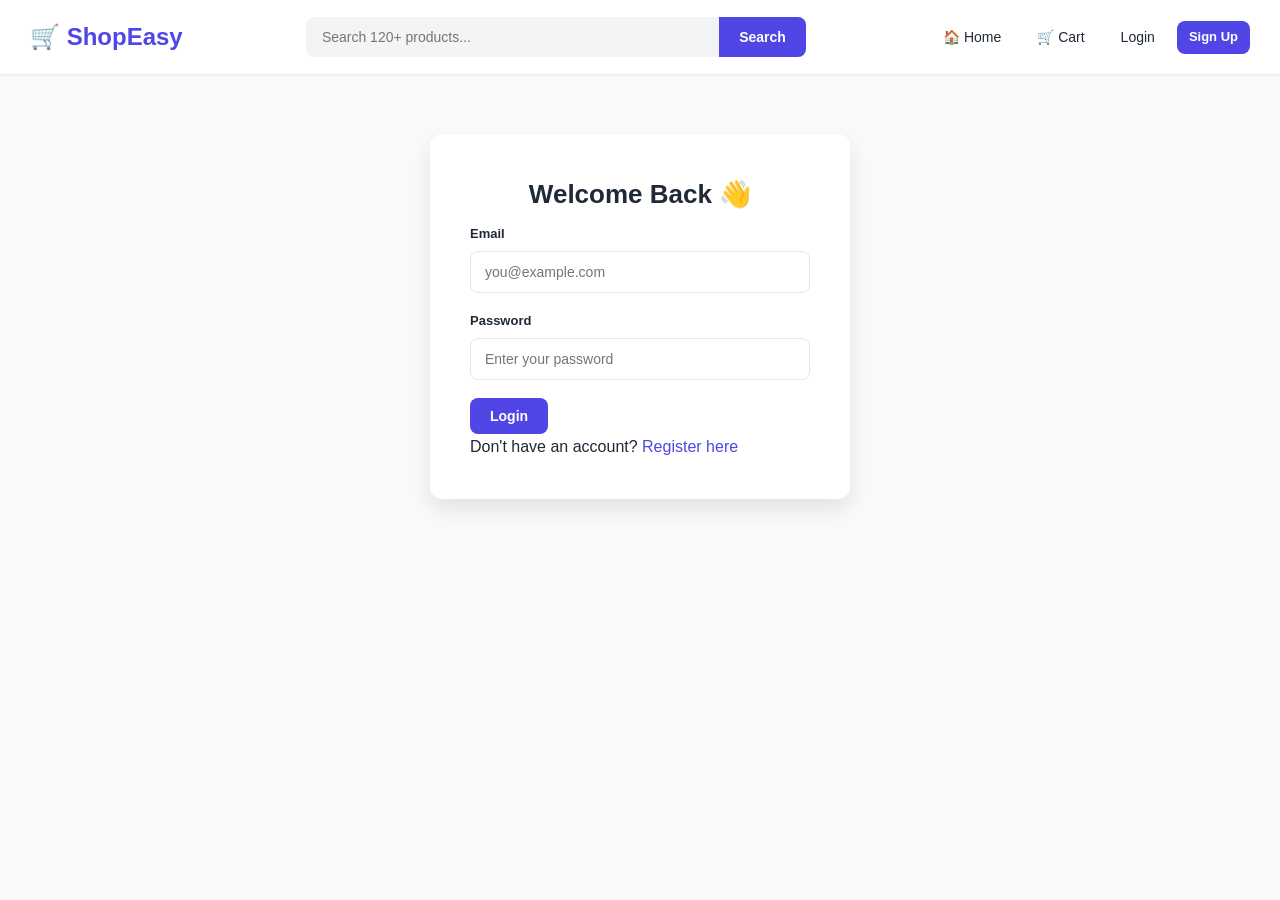
<file: src/main/resources/static/cart.html>
<!DOCTYPE html>
<html lang="en">
<head>
    <meta charset="UTF-8">
    <meta name="viewport" content="width=device-width, initial-scale=1.0">
    <title>My Cart - ShopEasy</title>
    <link rel="stylesheet" href="css/style.css">
</head>
<body>
    <div class="container" style="margin-top:30px;">
        <h1 class="section-title">🛒 My Shopping Cart</h1>
        <div id="message" class="message"></div>
        <div id="cartContent" class="table-container"><p>Loading cart...</p></div>
    </div>

    <script src="js/api.js"></script>
    <script src="js/auth.js"></script>
    <script>
        if (!requireLogin()) throw new Error('Not logged in');
        const cartContent = document.getElementById('cartContent');
        const msg = document.getElementById('message');

        async function loadCart() {
            try {
                const cart = await getCart();
                renderCart(cart);
            } catch (err) {
                cartContent.innerHTML = `<div class="empty-state"><div class="icon">⚠️</div><h3>Error: ${err.message}</h3></div>`;
            }
        }

        function renderCart(cart) {
            if (!cart.items || cart.items.length === 0) {
                cartContent.innerHTML = `
                    <div class="empty-state">
                        <div class="icon">🛒</div>
                        <h3>Your cart is empty</h3>
                        <p>Add some products first!</p>
                        <a href="index.html" class="btn">Browse Products</a>
                    </div>`;
                return;
            }
            let total = 0;
            const rows = cart.items.map(item => {
                const sub = item.product.price * item.quantity;
                total += sub;
                const img = item.product.imageUrl || 'https://via.placeholder.com/60?text=?';
                const safeName = item.product.name.replace(/'/g, "\\'");
                return `
                    <tr>
                        <td>
                            <div class="table-product">
                                <img src="${img}" alt="${item.product.name}" onerror="this.onerror=null;this.src='https://placehold.co/60x60/4f46e5/ffffff?text=?'">
                                <span>${item.product.name}</span>
                            </div>
                        </td>
                        <td>${formatPrice(item.product.price)}</td>
                        <td>
                            <div class="qty-controls">
                                <button onclick="updateQty(${item.product.id}, ${item.quantity - 1})">−</button>
                                <span>${item.quantity}</span>
                                <button onclick="updateQty(${item.product.id}, ${item.quantity + 1})">+</button>
                            </div>
                        </td>
                        <td>${formatPrice(sub)}</td>
                        <td>
                            <button class="btn btn-danger btn-small" onclick="handleRemove(${item.product.id})">Remove</button>
                        </td>
                    </tr>
                `;
            }).join('');
            cartContent.innerHTML = `
                <table>
                    <thead>
                        <tr><th>Product</th><th>Price</th><th>Quantity</th><th>Subtotal</th><th>Action</th></tr>
                    </thead>
                    <tbody>${rows}</tbody>
                </table>
                <div class="cart-total">Total: ${formatPrice(total)}</div>
                <div style="text-align:right; margin-top:20px;">
                    <button class="btn btn-success btn-large" onclick="window.location.href='checkout.html'">Proceed to Checkout →</button>
                </div>
            `;
        }

        async function updateQty(productId, newQty) {
            try {
                if (newQty < 1) {
                    await removeFromCart(productId);
                } else {
                    await removeFromCart(productId);
                    await addToCart(productId, newQty);
                }
                loadCart();
                updateCartBadge();
            } catch (err) {
                msg.className = 'message error';
                msg.textContent = err.message;
            }
        }

        async function handleRemove(productId) {
            try {
                await removeFromCart(productId);
                msg.className = 'message success';
                msg.textContent = 'Item removed.';
                setTimeout(() => msg.className = 'message', 2000);
                loadCart();
                updateCartBadge();
            } catch (err) {
                msg.className = 'message error';
                msg.textContent = err.message;
            }
        }

        loadCart();
    </script>
</body>
</html>
</file>
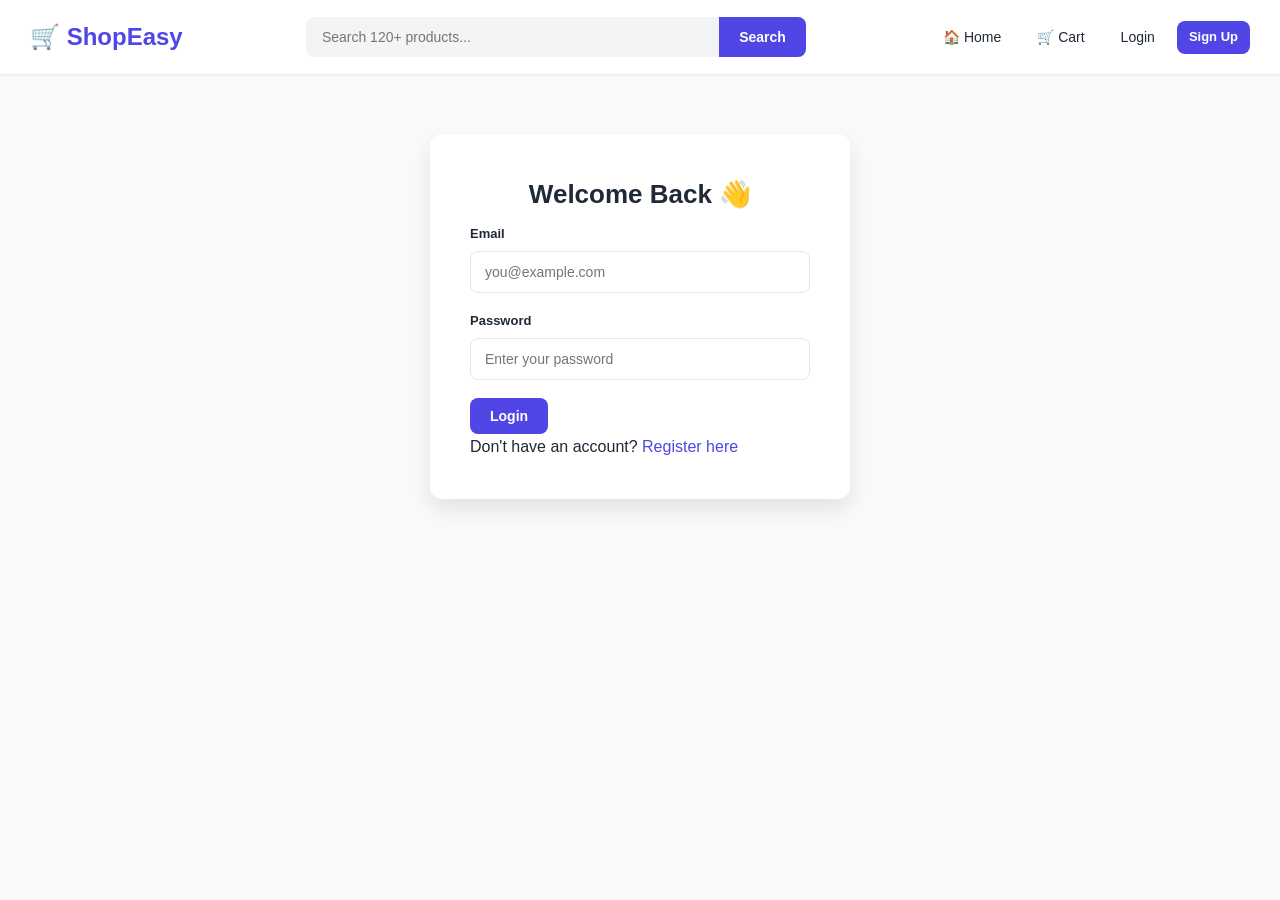
<file: src/main/resources/static/checkout.html>
<!DOCTYPE html>
<html lang="en">
<head>
    <meta charset="UTF-8">
    <meta name="viewport" content="width=device-width, initial-scale=1.0">
    <title>Checkout - ShopEasy</title>
    <link rel="stylesheet" href="css/style.css">
    <style>
        .checkout-grid { display: grid; grid-template-columns: 1.5fr 1fr; gap: 30px; margin-top: 30px; }
        @media (max-width: 900px) { .checkout-grid { grid-template-columns: 1fr; } }
        .checkout-section { background: white; padding: 25px; border-radius: 12px; box-shadow: 0 1px 3px rgba(0,0,0,0.08); margin-bottom: 20px; }
        .checkout-section h2 { font-size: 18px; color: #1f2937; margin-bottom: 20px; display: flex; align-items: center; gap: 10px; }
        .step-num { background: #4f46e5; color: white; width: 28px; height: 28px; border-radius: 50%; display: flex; align-items: center; justify-content: center; font-size: 14px; font-weight: 700; }
        .payment-methods { display: grid; gap: 12px; }
        .payment-option { display: flex; align-items: center; gap: 12px; padding: 16px; border: 2px solid #e5e7eb; border-radius: 10px; cursor: pointer; transition: all 0.2s; }
        .payment-option:hover { border-color: #a5b4fc; }
        .payment-option.selected { border-color: #4f46e5; background: #eef2ff; }
        .payment-option input[type="radio"] { width: 20px; height: 20px; accent-color: #4f46e5; }
        .payment-option .pm-info { flex: 1; }
        .payment-option .pm-info strong { display: block; font-size: 15px; color: #1f2937; margin-bottom: 2px; }
        .payment-option .pm-info span { font-size: 13px; color: #6b7280; }
        .payment-icon { font-size: 24px; }
        .card-form { display: none; margin-top: 20px; padding: 20px; background: #f9fafb; border-radius: 10px; }
        .card-form.show { display: block; }
        .card-row { display: grid; grid-template-columns: 1fr 1fr; gap: 15px; }
        .order-summary { background: white; padding: 25px; border-radius: 12px; box-shadow: 0 1px 3px rgba(0,0,0,0.08); position: sticky; top: 100px; }
        .order-summary h2 { font-size: 18px; color: #1f2937; margin-bottom: 20px; }
        .summary-item-with-img { display: flex; justify-content: space-between; align-items: center; padding: 12px 0; border-bottom: 1px solid #f3f4f6; }
        .summary-product { display: flex; align-items: center; gap: 12px; }
        .summary-product img { width: 50px; height: 50px; object-fit: cover; border-radius: 8px; }
        .summary-total { display: flex; justify-content: space-between; padding: 15px 0; margin-top: 10px; border-top: 2px solid #e5e7eb; font-size: 20px; font-weight: 800; color: #1f2937; }
        .pay-btn { width: 100%; padding: 16px; font-size: 16px; font-weight: 700; margin-top: 15px; }
    </style>
</head>
<body>
    <div class="container" style="margin-top:30px;">
        <a href="cart.html" style="display:inline-block;margin-bottom:20px;color:#4f46e5;font-weight:600;font-size:14px;">← Back to Cart</a>
        <h1 class="section-title">Checkout</h1>
        <div id="message" class="message"></div>

        <div class="checkout-grid">
            <div>
                <div class="checkout-section">
                    <h2><span class="step-num">1</span> Shipping Details</h2>
                    <div class="form-group"><label>Full Name *</label><input type="text" id="shipName" placeholder="John Doe"></div>
                    <div class="form-group"><label>Phone Number *</label><input type="tel" id="shipPhone" placeholder="+91 98765 43210"></div>
                    <div class="form-group"><label>Delivery Address *</label><textarea id="shipAddress" rows="3" placeholder="House no, Street, City, State, PIN Code"></textarea></div>
                </div>

                <div class="checkout-section">
                    <h2><span class="step-num">2</span> Payment Method</h2>
                    <div class="payment-methods">
                        <label class="payment-option selected" onclick="selectPayment('CARD', this)">
                            <input type="radio" name="payment" value="CARD" checked>
                            <span class="payment-icon">💳</span>
                            <div class="pm-info"><strong>Credit / Debit Card</strong><span>Visa, Mastercard, RuPay</span></div>
                        </label>
                        <label class="payment-option" onclick="selectPayment('UPI', this)">
                            <input type="radio" name="payment" value="UPI">
                            <span class="payment-icon">📱</span>
                            <div class="pm-info"><strong>UPI</strong><span>Google Pay, PhonePe, Paytm</span></div>
                        </label>
                        <label class="payment-option" onclick="selectPayment('COD', this)">
                            <input type="radio" name="payment" value="COD">
                            <span class="payment-icon">💵</span>
                            <div class="pm-info"><strong>Cash on Delivery</strong><span>Pay when delivered</span></div>
                        </label>
                    </div>
                    <div id="cardForm" class="card-form show">
                        <div class="form-group"><label>Card Number</label><input type="text" id="cardNumber" placeholder="4242 4242 4242 4242" maxlength="19"></div>
                        <div class="form-group"><label>Cardholder Name</label><input type="text" id="cardName" placeholder="John Doe"></div>
                        <div class="card-row">
                            <div class="form-group"><label>Expiry</label><input type="text" id="cardExpiry" placeholder="MM/YY" maxlength="5"></div>
                            <div class="form-group"><label>CVV</label><input type="text" id="cardCvv" placeholder="123" maxlength="4"></div>
                        </div>
                        <p style="font-size:12px;color:#9ca3af;margin-top:10px;">ⓘ Demo payment. No real money will be charged.</p>
                    </div>
                    <div id="upiForm" class="card-form">
                        <div class="form-group"><label>UPI ID</label><input type="text" id="upiId" placeholder="yourname@upi"></div>
                        <p style="font-size:12px;color:#9ca3af;margin-top:10px;">ⓘ Demo only. Use any UPI ID.</p>
                    </div>
                </div>
            </div>

            <div>
                <div class="order-summary">
                    <h2>📋 Order Summary</h2>
                    <div id="summaryItems"><p style="color:#9ca3af;font-size:14px;">Loading...</p></div>
                    <button class="btn btn-success pay-btn" onclick="handlePlaceOrder()">🔒 Place Order</button>
                </div>
            </div>
        </div>
    </div>

    <script src="js/api.js"></script>
    <script src="js/auth.js"></script>
    <script>
        if (!requireLogin()) throw new Error('Not logged in');
        const msg = document.getElementById('message');
        let currentPayment = 'CARD';

        async function loadSummary() {
            try {
                const cart = await getCart();
                if (!cart.items || cart.items.length === 0) {
                    document.getElementById('summaryItems').innerHTML = `<p style="color:#6b7280;font-size:14px;">Your cart is empty.</p>`;
                    return;
                }
                let total = 0;
                const rows = cart.items.map(item => {
                    const sub = item.product.price * item.quantity;
                    total += sub;
                    const img = item.product.imageUrl || 'https://via.placeholder.com/60?text=?';
                    return `
                        <div class="summary-item-with-img">
                            <div class="summary-product">
                                <img src="${img}" alt="${item.product.name}" onerror="this.onerror=null;this.src='https://placehold.co/50x50/4f46e5/ffffff?text=?'">
                                <div>
                                    <div style="font-weight:600;color:#1f2937;">${item.product.name}</div>
                                    <div style="font-size:12px;color:#6b7280;">Qty: ${item.quantity}</div>
                                </div>
                            </div>
                            <span style="font-weight:600;">${formatPrice(sub)}</span>
                        </div>
                    `;
                }).join('');
                document.getElementById('summaryItems').innerHTML = rows + `<div class="summary-total"><span>Total</span><span>${formatPrice(total)}</span></div>`;
            } catch (err) {
                document.getElementById('summaryItems').innerHTML = `<p style="color:#ef4444;">Error: ${err.message}</p>`;
            }
        }

        function selectPayment(method, el) {
            currentPayment = method;
            document.querySelectorAll('.payment-option').forEach(o => o.classList.remove('selected'));
            el.classList.add('selected');
            document.getElementById('cardForm').classList.remove('show');
            document.getElementById('upiForm').classList.remove('show');
            if (method === 'CARD') document.getElementById('cardForm').classList.add('show');
            if (method === 'UPI') document.getElementById('upiForm').classList.add('show');
        }

        document.getElementById('cardNumber').addEventListener('input', (e) => {
            let v = e.target.value.replace(/\s/g, '');
            e.target.value = v.match(/.{1,4}/g)?.join(' ') || v;
        });

        document.getElementById('cardExpiry').addEventListener('input', (e) => {
            let v = e.target.value.replace(/\D/g, '');
            if (v.length >= 3) v = v.slice(0, 2) + '/' + v.slice(2, 4);
            e.target.value = v;
        });

        async function handlePlaceOrder() {
            const name = document.getElementById('shipName').value.trim();
            const phone = document.getElementById('shipPhone').value.trim();
            const address = document.getElementById('shipAddress').value.trim();
            if (!name || !phone || !address) {
                msg.className = 'message error';
                msg.textContent = 'Please fill in all shipping details.';
                window.scrollTo(0, 0);
                return;
            }
            if (currentPayment === 'CARD') {
                const cn = document.getElementById('cardNumber').value.trim();
                const cn2 = document.getElementById('cardName').value.trim();
                const exp = document.getElementById('cardExpiry').value.trim();
                const cvv = document.getElementById('cardCvv').value.trim();
                if (!cn || !cn2 || !exp || !cvv) {
                    msg.className = 'message error';
                    msg.textContent = 'Please fill in all card details.';
                    window.scrollTo(0, 0);
                    return;
                }
            }
            if (currentPayment === 'UPI') {
                const upi = document.getElementById('upiId').value.trim();
                if (!upi) {
                    msg.className = 'message error';
                    msg.textContent = 'Please enter a UPI ID.';
                    window.scrollTo(0, 0);
                    return;
                }
            }
            try {
                const order = await placeOrder({
                    shippingName: name,
                    shippingPhone: phone,
                    shippingAddress: address,
                    paymentMethod: currentPayment
                });
                if (currentPayment !== 'COD') {
                    await payOrder(order.id);
                }
                msg.className = 'message success';
                msg.textContent = '✓ Order placed successfully! Redirecting...';
                updateCartBadge();
                setTimeout(() => { window.location.href = 'orders.html'; }, 1200);
            } catch (err) {
                msg.className = 'message error';
                msg.textContent = err.message || 'Failed to place order.';
                window.scrollTo(0, 0);
            }
        }

        loadSummary();
    </script>
</body>
</html>
</file>
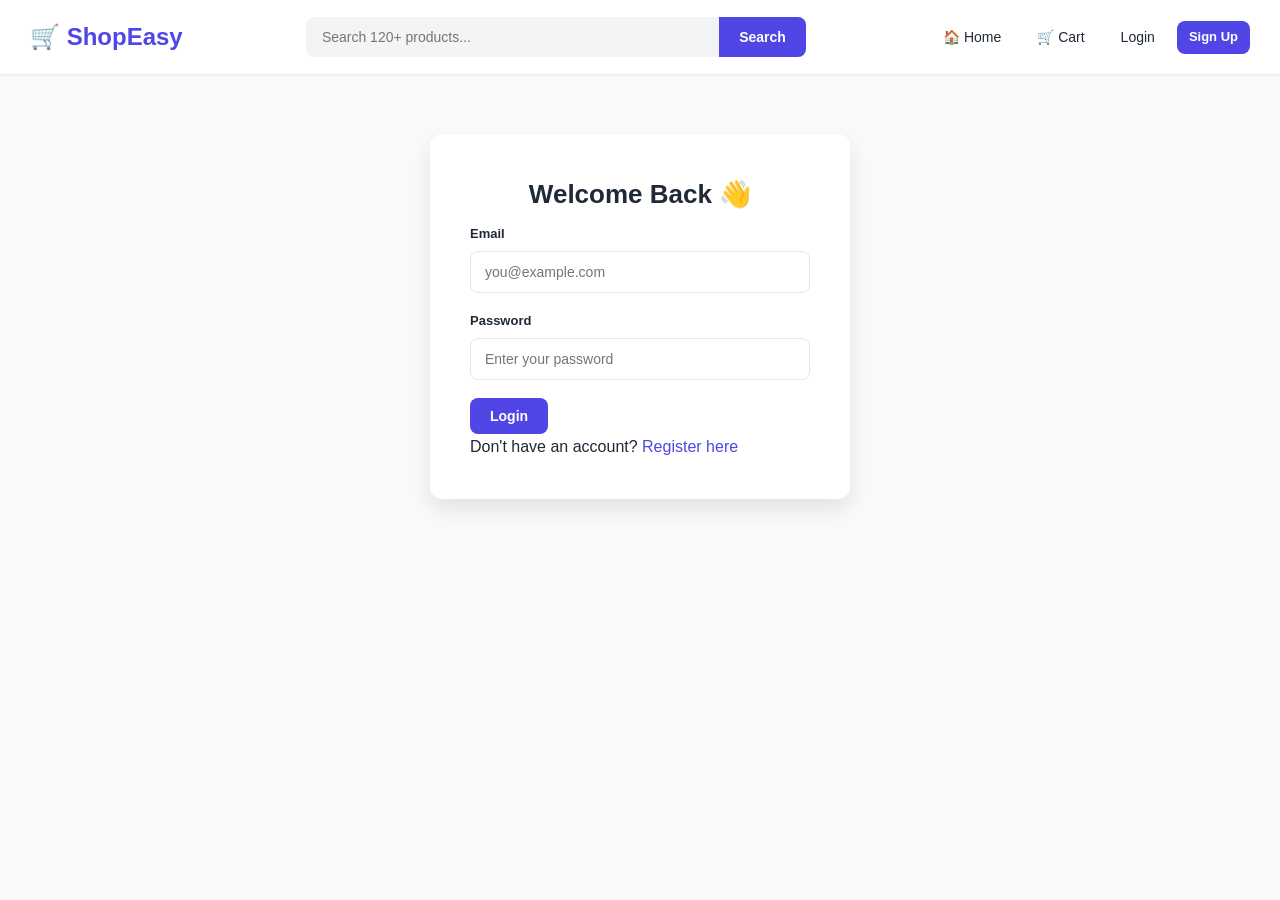
<file: src/main/resources/static/login.html>
<!DOCTYPE html>
<html lang="en">
<head>
    <meta charset="UTF-8">
    <meta name="viewport" content="width=device-width, initial-scale=1.0">
    <title>Login - ShopEasy</title>
    <link rel="stylesheet" href="css/style.css">
</head>
<body>
    <div class="form-container">
        <h2>Welcome Back 👋</h2>

        <div id="message" class="message"></div>

        <form id="loginForm">
            <div class="form-group">
                <label for="email">Email</label>
                <input type="email" id="email" placeholder="you@example.com" required>
            </div>

            <div class="form-group">
                <label for="password">Password</label>
                <input type="password" id="password" placeholder="Enter your password" required>
            </div>

            <button type="submit" class="btn">Login</button>
        </form>

        <div class="link">
            Don't have an account? <a href="register.html">Register here</a>
        </div>
    </div>

    <script src="js/api.js"></script>
    <script src="js/auth.js"></script>
    <script>
        redirectIfLoggedIn();

        const form = document.getElementById('loginForm');
        const msg = document.getElementById('message');

        form.addEventListener('submit', async (e) => {
            e.preventDefault();
            msg.className = 'message';

            const email = document.getElementById('email').value.trim();
            const password = document.getElementById('password').value;

            try {
                const data = await login(email, password);
                setToken(data.token);
                localStorage.setItem('email', data.email);
                localStorage.setItem('role', data.role);

                msg.className = 'message success';
                msg.textContent = 'Login successful! Redirecting...';

                setTimeout(() => {
                    window.location.href = 'index.html';
                }, 800);
            } catch (err) {
                msg.className = 'message error';
                msg.textContent = err.message || 'Login failed. Check your credentials.';
            }
        });
    </script>
</body>
</html>
</file>
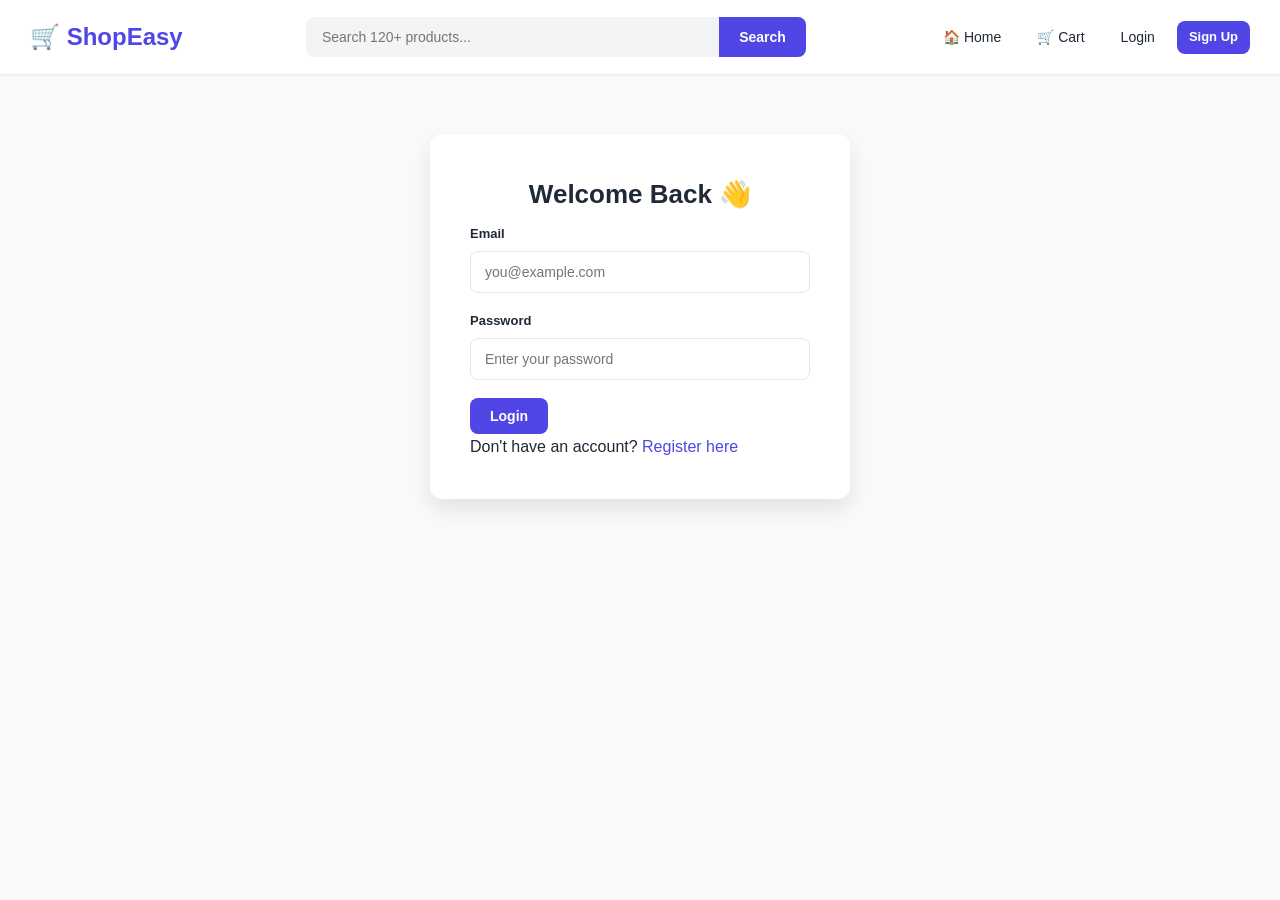
<file: src/main/resources/static/orders.html>
<!DOCTYPE html>
<html lang="en">
<head>
    <meta charset="UTF-8">
    <meta name="viewport" content="width=device-width, initial-scale=1.0">
    <title>My Orders - ShopEasy</title>
    <link rel="stylesheet" href="css/style.css">
    <style>
        .track-timeline { display: flex; justify-content: space-between; position: relative; margin: 30px 0 20px; padding: 0 10px; }
        .track-timeline::before { content: ''; position: absolute; top: 15px; left: 8%; right: 8%; height: 3px; background: #e5e7eb; z-index: 0; }
        .track-step { display: flex; flex-direction: column; align-items: center; z-index: 1; flex: 1; position: relative; }
        .track-dot { width: 32px; height: 32px; border-radius: 50%; background: white; border: 3px solid #e5e7eb; display: flex; align-items: center; justify-content: center; font-size: 14px; color: #9ca3af; font-weight: 700; transition: all 0.3s; }
        .track-step.done .track-dot { background: #10b981; border-color: #10b981; color: white; }
        .track-step.active .track-dot { background: #4f46e5; border-color: #4f46e5; color: white; animation: pulse 1.5s infinite; }
        .track-step.cancelled .track-dot { background: #ef4444; border-color: #ef4444; color: white; }
        @keyframes pulse { 0%, 100% { box-shadow: 0 0 0 0 rgba(79,70,229,0.5); } 50% { box-shadow: 0 0 0 8px rgba(79,70,229,0); } }
        .track-label { font-size: 12px; color: #6b7280; margin-top: 8px; text-align: center; font-weight: 600; }
        .track-step.done .track-label, .track-step.active .track-label { color: #1f2937; }
    </style>
</head>
<body>
    <div class="container" style="margin-top:30px;">
        <h1 class="section-title">📦 My Orders</h1>
        <div id="message" class="message"></div>
        <div id="ordersContent"><p>Loading orders...</p></div>
    </div>

    <script src="js/api.js"></script>
    <script src="js/auth.js"></script>
    <script>
        if (!requireLogin()) throw new Error('Not logged in');
        const ordersContent = document.getElementById('ordersContent');

        const STEPS = ['PENDING', 'PAID', 'SHIPPED', 'DELIVERED'];
        const STEP_LABELS = { PENDING: 'Placed', PAID: 'Paid', SHIPPED: 'Shipped', DELIVERED: 'Delivered', CANCELLED: 'Cancelled' };
        const STEP_ICONS = { PENDING: '📝', PAID: '💳', SHIPPED: '🚚', DELIVERED: '✅', CANCELLED: '❌' };

        async function loadOrders() {
            try {
                const orders = await getMyOrders();
                if (!orders || orders.length === 0) {
                    ordersContent.innerHTML = `
                        <div class="empty-state">
                            <div class="icon">📦</div>
                            <h3>You have no orders yet</h3>
                            <p>Place your first order today!</p>
                            <a href="index.html" class="btn">Start Shopping</a>
                        </div>`;
                    return;
                }
                ordersContent.innerHTML = orders.map(order => renderOrder(order)).join('');
            } catch (err) {
                ordersContent.innerHTML = `<div class="empty-state"><div class="icon">⚠️</div><h3>Error: ${err.message}</h3></div>`;
            }
        }

        function renderTimeline(status) {
            if (status === 'CANCELLED') {
                return `<div class="track-timeline"><div class="track-step cancelled"><div class="track-dot">✕</div><div class="track-label">Order Cancelled</div></div></div>`;
            }
            const currentIdx = STEPS.indexOf(status);
            return `
                <div class="track-timeline">
                    ${STEPS.map((s, i) => {
                        const cls = i < currentIdx ? 'done' : i === currentIdx ? 'active' : '';
                        return `
                            <div class="track-step ${cls}">
                                <div class="track-dot">${i <= currentIdx ? STEP_ICONS[s] : i + 1}</div>
                                <div class="track-label">${STEP_LABELS[s]}</div>
                            </div>`;
                    }).join('')}
                </div>`;
        }

        function renderOrder(order) {
            return `
                <div class="table-container" style="margin-bottom:20px;">
                    <div style="display:flex; justify-content:space-between; align-items:flex-start; margin-bottom:10px; flex-wrap:wrap; gap:10px;">
                        <div>
                            <h3 style="color:#1f2937;font-size:18px;">Order #${order.id}</h3>
                            <p style="color:#6b7280;font-size:13px;margin-top:4px;">Placed on: ${new Date(order.createdAt).toLocaleString()}</p>
                            ${order.shippingAddress ? `<p style="color:#6b7280;font-size:13px;margin-top:4px;">📍 ${order.shippingAddress}</p>` : ''}
                            ${order.paymentMethod ? `<p style="color:#6b7280;font-size:13px;margin-top:4px;">💳 ${order.paymentMethod}</p>` : ''}
                        </div>
                        <span class="status-badge status-${order.status}">${order.status}</span>
                    </div>
                    ${renderTimeline(order.status)}
                    <table>
                        <thead><tr><th>Product</th><th>Price</th><th>Qty</th><th>Subtotal</th></tr></thead>
                        <tbody>
                            ${order.items.map(item => {
                                const img = item.product.imageUrl || 'https://via.placeholder.com/60?text=?';
                                return `
                                    <tr>
                                        <td><div class="table-product"><img src="${img}" alt="${item.product.name}" onerror="this.onerror=null;this.src='https://placehold.co/60x60/4f46e5/ffffff?text=?'"><span>${item.product.name}</span></div></td>
                                        <td>${formatPrice(item.price)}</td>
                                        <td>${item.quantity}</td>
                                        <td>${formatPrice(item.price * item.quantity)}</td>
                                    </tr>`;
                            }).join('')}
                        </tbody>
                    </table>
                    <div class="cart-total">Total: ${formatPrice(order.totalAmount)}</div>
                </div>
            `;
        }

        loadOrders();
    </script>
</body>
</html>
</file>
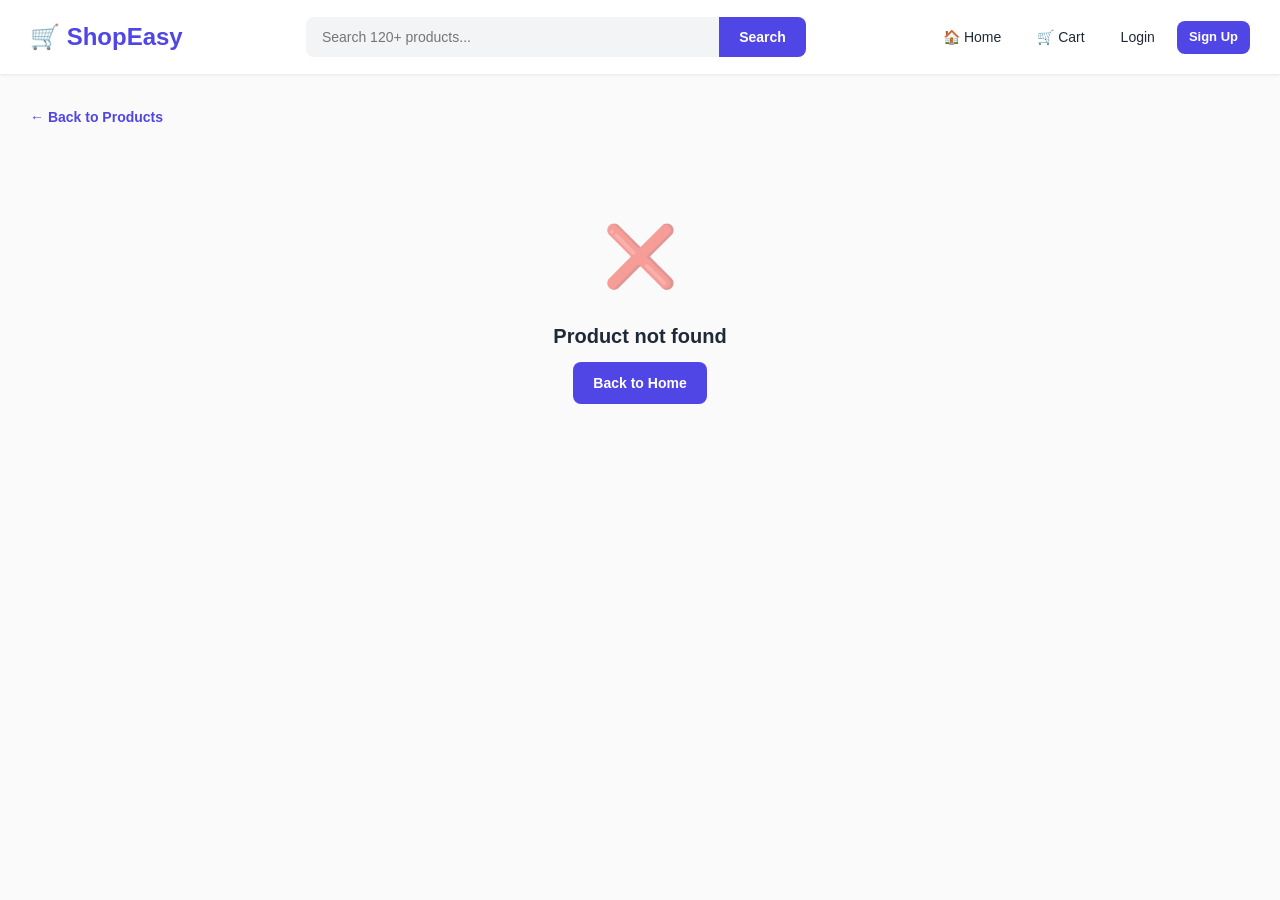
<file: src/main/resources/static/product.html>
<!DOCTYPE html>
<html lang="en">
<head>
    <meta charset="UTF-8">
    <meta name="viewport" content="width=device-width, initial-scale=1.0">
    <title>Product - ShopEasy</title>
    <link rel="stylesheet" href="css/style.css">
    <style>
        .product-detail { display: grid; grid-template-columns: 1fr 1fr; gap: 40px; background: white; padding: 30px; border-radius: 12px; box-shadow: 0 1px 3px rgba(0,0,0,0.08); }
        .product-detail img { width: 100%; border-radius: 12px; object-fit: cover; max-height: 500px; background: #f3f4f6; }
        .product-detail-info h1 { font-size: 32px; color: #1f2937; margin-bottom: 12px; }
        .product-detail-info .category-tag { display: inline-block; background: #eef2ff; color: #4f46e5; padding: 4px 12px; border-radius: 20px; font-size: 12px; font-weight: 700; text-transform: uppercase; margin-bottom: 15px; }
        .product-detail-info .price { font-size: 36px; color: #1f2937; font-weight: 800; margin: 20px 0; }
        .product-detail-info .description { color: #6b7280; font-size: 15px; line-height: 1.7; margin-bottom: 20px; }
        .product-detail-info .stock-info { padding: 12px 16px; background: #ecfdf5; color: #065f46; border-radius: 8px; font-size: 14px; font-weight: 600; margin-bottom: 25px; display: inline-block; }
        .product-detail-info .stock-info.low { background: #fef3c7; color: #92400e; }
        .product-detail-info .stock-info.out { background: #fee2e2; color: #991b1b; }
        .product-actions { display: flex; gap: 12px; align-items: center; margin-top: 20px; flex-wrap: wrap; }
        .qty-selector { display: inline-flex; border: 1.5px solid #e5e7eb; border-radius: 8px; overflow: hidden; }
        .qty-selector button { width: 40px; height: 45px; background: white; border: none; cursor: pointer; font-size: 18px; font-weight: 700; color: #1f2937; }
        .qty-selector button:hover { background: #f3f4f6; }
        .qty-selector input { width: 60px; border: none; text-align: center; font-size: 16px; font-weight: 700; outline: none; }
        .back-link { display: inline-block; margin-bottom: 20px; color: #4f46e5; font-weight: 600; font-size: 14px; }
        @media (max-width: 768px) { .product-detail { grid-template-columns: 1fr; gap: 20px; padding: 20px; } .product-detail-info h1 { font-size: 24px; } .product-detail-info .price { font-size: 28px; } }
    </style>
</head>
<body>
    <div class="container" style="margin-top:30px;">
        <a href="index.html" class="back-link">← Back to Products</a>
        <div id="message" class="message"></div>
        <div id="productDetail"><p>Loading...</p></div>
    </div>

    <script src="js/api.js"></script>
    <script src="js/auth.js"></script>
    <script>
        const params = new URLSearchParams(window.location.search);
        const productId = params.get('id');
        const container = document.getElementById('productDetail');
        const msg = document.getElementById('message');

        async function loadProduct() {
            if (!productId) {
                container.innerHTML = `<div class="empty-state"><div class="icon">❌</div><h3>Product not found</h3><a href="index.html" class="btn">Back to Home</a></div>`;
                return;
            }
            try {
                const p = await getProduct(productId);
                const img = p.imageUrl || 'https://via.placeholder.com/600x600?text=No+Image';
                const stockClass = p.stock === 0 ? 'out' : p.stock < 10 ? 'low' : '';
                const stockText = p.stock === 0 ? '❌ Out of Stock' : p.stock < 10 ? `⚠️ Only ${p.stock} left` : `✓ In Stock (${p.stock} available)`;
                const safeName = p.name.replace(/'/g, "\\'");
                container.innerHTML = `
                    <div class="product-detail">
                        <div>
                            <img src="${img}" alt="${p.name}" onerror="this.onerror=null;this.src='https://placehold.co/600x600/4f46e5/ffffff?text='+encodeURIComponent('${safeName}')">
                        </div>
                        <div class="product-detail-info">
                            <span class="category-tag">${p.category ? p.category.name : 'General'}</span>
                            <h1>${p.name}</h1>
                            <p class="description">${p.description || 'No description available.'}</p>
                            <div class="price">${formatPrice(p.price)}</div>
                            <div class="stock-info ${stockClass}">${stockText}</div>
                            ${p.stock > 0 ? `
                                <div class="product-actions">
                                    <div class="qty-selector">
                                        <button onclick="changeQty(-1)">−</button>
                                        <input type="number" id="qty" value="1" min="1" max="${p.stock}">
                                        <button onclick="changeQty(1)">+</button>
                                    </div>
                                    <button class="btn btn-success btn-large" onclick="handleAdd('${safeName}')">🛒 Add to Cart</button>
                                </div>
                            ` : `
                                <div class="product-actions"><button class="btn btn-large" disabled style="opacity:0.5;cursor:not-allowed;">Out of Stock</button></div>
                            `}
                        </div>
                    </div>
                `;
            } catch (err) {
                container.innerHTML = `<div class="empty-state"><div class="icon">❌</div><h3>${err.message}</h3><a href="index.html" class="btn">Back to Home</a></div>`;
            }
        }

        function changeQty(delta) {
            const input = document.getElementById('qty');
            let val = parseInt(input.value) + delta;
            if (val < 1) val = 1;
            if (val > parseInt(input.max)) val = parseInt(input.max);
            input.value = val;
        }

        async function handleAdd(productName) {
            if (!isLoggedIn()) { window.location.href = 'login.html'; return; }
            const qty = parseInt(document.getElementById('qty').value);
            try {
                await addToCart(productId, qty);
                msg.className = 'message success';
                msg.textContent = `✓ ${qty} × "${productName}" added to cart!`;
                updateCartBadge();
                setTimeout(() => msg.className = 'message', 2500);
            } catch (err) {
                msg.className = 'message error';
                msg.textContent = err.message;
            }
        }

        loadProduct();
    </script>
</body>
</html>
</file>
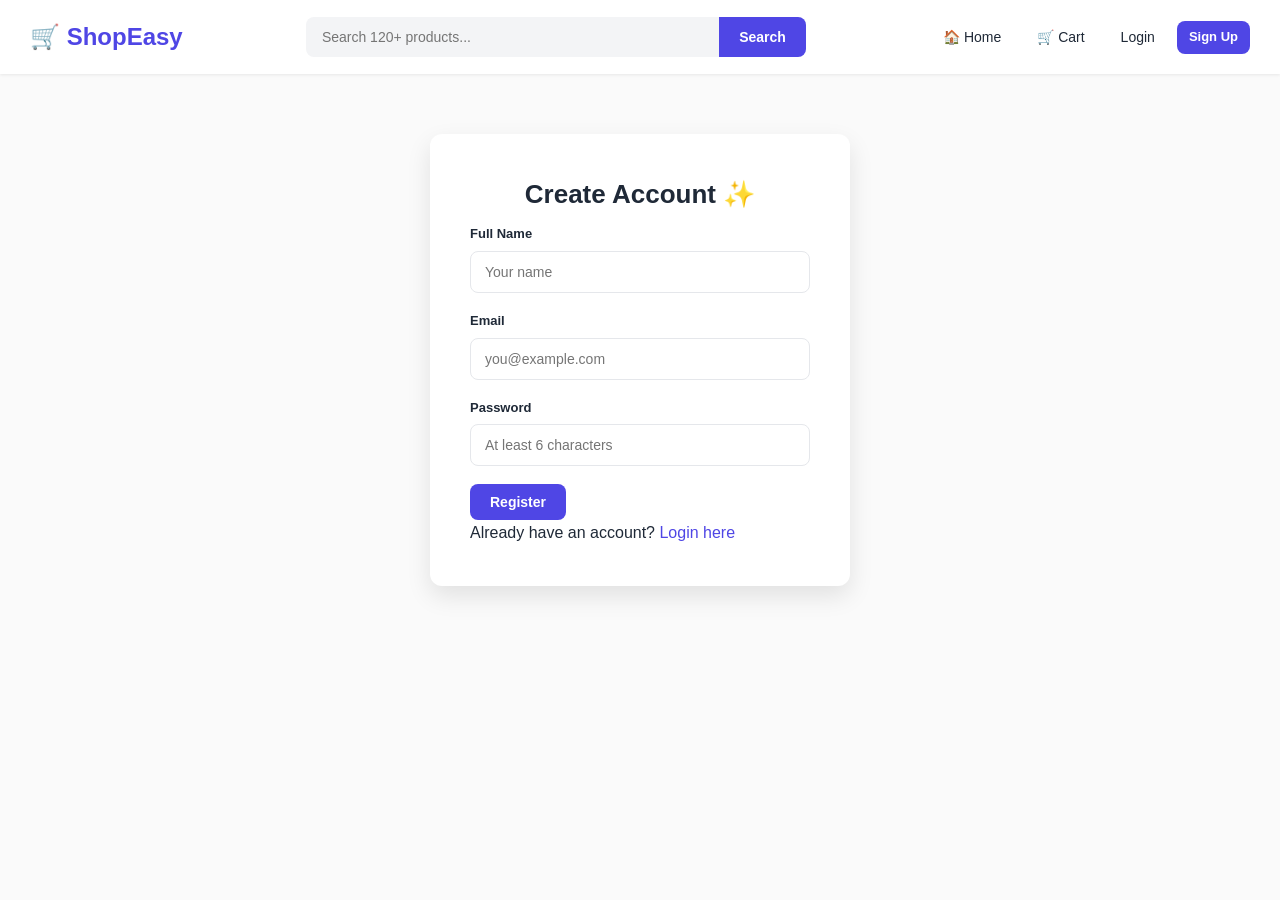
<file: src/main/resources/static/register.html>
<!DOCTYPE html>
<html lang="en">
<head>
    <meta charset="UTF-8">
    <meta name="viewport" content="width=device-width, initial-scale=1.0">
    <title>Register - ShopEasy</title>
    <link rel="stylesheet" href="css/style.css">
</head>
<body>
    <div class="form-container">
        <h2>Create Account ✨</h2>

        <div id="message" class="message"></div>

        <form id="registerForm">
            <div class="form-group">
                <label for="name">Full Name</label>
                <input type="text" id="name" placeholder="Your name" required>
            </div>

            <div class="form-group">
                <label for="email">Email</label>
                <input type="email" id="email" placeholder="you@example.com" required>
            </div>

            <div class="form-group">
                <label for="password">Password</label>
                <input type="password" id="password" placeholder="At least 6 characters" minlength="6" required>
            </div>

            <button type="submit" class="btn">Register</button>
        </form>

        <div class="link">
            Already have an account? <a href="login.html">Login here</a>
        </div>
    </div>

    <script src="js/api.js"></script>
    <script src="js/auth.js"></script>
    <script>
        redirectIfLoggedIn();

        const form = document.getElementById('registerForm');
        const msg = document.getElementById('message');

        form.addEventListener('submit', async (e) => {
            e.preventDefault();
            msg.className = 'message';

            const name = document.getElementById('name').value.trim();
            const email = document.getElementById('email').value.trim();
            const password = document.getElementById('password').value;

            try {
                const data = await register(name, email, password);
                setToken(data.token);
                localStorage.setItem('email', data.email);
                localStorage.setItem('role', data.role);

                msg.className = 'message success';
                msg.textContent = 'Registration successful! Redirecting...';

                setTimeout(() => {
                    window.location.href = 'index.html';
                }, 800);
            } catch (err) {
                msg.className = 'message error';
                msg.textContent = err.message || 'Registration failed.';
            }
        });
    </script>
</body>
</html>
</file>
<file: src/main/resources/static/css/style.css>
/* ============ Reset & Base ============ */
* {
    margin: 0;
    padding: 0;
    box-sizing: border-box;
}

:root {
    --primary: #4f46e5;
    --primary-dark: #4338ca;
    --primary-light: #eef2ff;
    --success: #10b981;
    --danger: #ef4444;
    --warning: #f59e0b;
    --dark: #1f2937;
    --gray: #6b7280;
    --light-gray: #f3f4f6;
    --border: #e5e7eb;
    --shadow: 0 1px 3px rgba(0, 0, 0, 0.08);
    --shadow-md: 0 4px 6px rgba(0, 0, 0, 0.07);
    --shadow-lg: 0 10px 25px rgba(0, 0, 0, 0.1);
}

body {
    font-family: -apple-system, BlinkMacSystemFont, 'Segoe UI', Roboto, Oxygen, Ubuntu, sans-serif;
    background: #fafafa;
    color: var(--dark);
    line-height: 1.6;
    min-height: 100vh;
}

a {
    color: var(--primary);
    text-decoration: none;
}

/* ============ Navbar ============ */
.navbar {
    background: white;
    box-shadow: var(--shadow);
    position: sticky;
    top: 0;
    z-index: 1000;
    padding: 0;
}

.navbar-inner {
    max-width: 1280px;
    margin: 0 auto;
    padding: 16px 30px;
    display: flex;
    justify-content: space-between;
    align-items: center;
    gap: 30px;
}

.logo {
    font-size: 24px;
    font-weight: 800;
    color: var(--primary);
    cursor: pointer;
    display: flex;
    align-items: center;
    gap: 8px;
    flex-shrink: 0;
}

.search-bar {
    flex: 1;
    max-width: 500px;
    display: flex;
    background: var(--light-gray);
    border-radius: 8px;
    overflow: hidden;
    transition: box-shadow 0.2s;
}

.search-bar:focus-within {
    box-shadow: 0 0 0 3px var(--primary-light);
}

.search-bar input {
    flex: 1;
    border: none;
    background: transparent;
    padding: 12px 16px;
    font-size: 14px;
    outline: none;
}

.search-bar button {
    background: var(--primary);
    color: white;
    border: none;
    padding: 0 20px;
    cursor: pointer;
    font-size: 14px;
    font-weight: 600;
    transition: background 0.2s;
}

.search-bar button:hover {
    background: var(--primary-dark);
}

.nav-links {
    display: flex;
    align-items: center;
    gap: 8px;
}

.nav-link {
    padding: 10px 14px;
    border-radius: 8px;
    color: var(--dark);
    font-size: 14px;
    font-weight: 500;
    transition: background 0.2s;
    display: flex;
    align-items: center;
    gap: 6px;
    white-space: nowrap;
}

.nav-link:hover {
    background: var(--light-gray);
    color: var(--primary);
}

.cart-badge {
    background: var(--danger);
    color: white;
    font-size: 11px;
    font-weight: 700;
    padding: 2px 6px;
    border-radius: 10px;
    min-width: 18px;
    text-align: center;
}

.user-menu {
    display: flex;
    align-items: center;
    gap: 10px;
    padding-left: 10px;
    border-left: 1px solid var(--border);
}

.user-avatar {
    width: 36px;
    height: 36px;
    border-radius: 50%;
    background: var(--primary);
    color: white;
    display: flex;
    align-items: center;
    justify-content: center;
    font-weight: 700;
    font-size: 14px;
    text-transform: uppercase;
}

.user-name {
    font-size: 13px;
    color: var(--gray);
    max-width: 100px;
    overflow: hidden;
    text-overflow: ellipsis;
    white-space: nowrap;
}

/* ============ Hero Banner ============ */
.hero {
    background: linear-gradient(135deg, var(--primary) 0%, #7c3aed 100%);
    color: white;
    padding: 80px 30px;
    text-align: center;
    margin-bottom: 40px;
}

.hero h1 {
    font-size: 48px;
    margin-bottom: 15px;
    font-weight: 800;
}

.hero p {
    font-size: 18px;
    opacity: 0.95;
    margin-bottom: 25px;
}

.hero .btn {
    background: white;
    color: var(--primary);
    padding: 14px 32px;
    font-size: 16px;
    font-weight: 700;
}

.hero .btn:hover {
    background: #f0f0f0;
}

/* ============ Category Chips ============ */
.categories {
    max-width: 1280px;
    margin: 0 auto 30px;
    padding: 0 30px;
    display: flex;
    gap: 12px;
    flex-wrap: wrap;
}

.chip {
    padding: 8px 18px;
    background: white;
    border: 1px solid var(--border);
    border-radius: 20px;
    font-size: 14px;
    cursor: pointer;
    transition: all 0.2s;
    font-weight: 500;
}

.chip:hover, .chip.active {
    background: var(--primary);
    color: white;
    border-color: var(--primary);
}

/* ============ Container ============ */
.container {
    max-width: 1280px;
    margin: 0 auto 60px;
    padding: 0 30px;
}

.section-title {
    font-size: 24px;
    font-weight: 700;
    margin-bottom: 20px;
    color: var(--dark);
}

/* ============ Buttons ============ */
.btn {
    display: inline-flex;
    align-items: center;
    justify-content: center;
    gap: 6px;
    padding: 10px 20px;
    background: var(--primary);
    color: white;
    border: none;
    border-radius: 8px;
    cursor: pointer;
    text-decoration: none;
    font-size: 14px;
    font-weight: 600;
    transition: all 0.15s;
    font-family: inherit;
}

.btn:hover {
    background: var(--primary-dark);
    transform: translateY(-1px);
    box-shadow: var(--shadow-md);
}

.btn:active {
    transform: translateY(0);
}

.btn-danger { background: var(--danger); }
.btn-danger:hover { background: #dc2626; }
.btn-success { background: var(--success); }
.btn-success:hover { background: #059669; }
.btn-outline {
    background: white;
    color: var(--primary);
    border: 2px solid var(--primary);
}
.btn-outline:hover {
    background: var(--primary);
    color: white;
}
.btn-small { padding: 6px 12px; font-size: 13px; }
.btn-large { padding: 14px 28px; font-size: 16px; }
.btn-block { width: 100%; }

/* ============ Product Grid ============ */
.products-grid {
    display: grid;
    grid-template-columns: repeat(auto-fill, minmax(240px, 1fr));
    gap: 20px;
}

.product-card {
    background: white;
    border-radius: 12px;
    overflow: hidden;
    box-shadow: var(--shadow);
    transition: all 0.25s;
    cursor: pointer;
    display: flex;
    flex-direction: column;
    position: relative;
}

.product-card:hover {
    transform: translateY(-4px);
    box-shadow: var(--shadow-lg);
}

.product-image-wrap {
    position: relative;
    overflow: hidden;
    height: 220px;
    background: var(--light-gray);
}

.product-image {
    width: 100%;
    height: 100%;
    object-fit: cover;
    transition: transform 0.4s;
}

.product-card:hover .product-image {
    transform: scale(1.08);
}

.stock-badge {
    position: absolute;
    top: 12px;
    right: 12px;
    background: var(--success);
    color: white;
    font-size: 11px;
    font-weight: 700;
    padding: 4px 10px;
    border-radius: 12px;
    text-transform: uppercase;
}

.stock-badge.low { background: var(--warning); }
.stock-badge.out { background: var(--danger); }

.product-body {
    padding: 16px;
    display: flex;
    flex-direction: column;
    flex-grow: 1;
}

.product-category {
    font-size: 12px;
    color: var(--primary);
    text-transform: uppercase;
    font-weight: 700;
    letter-spacing: 0.5px;
    margin-bottom: 6px;
}

.product-card h3 {
    color: var(--dark);
    font-size: 16px;
    font-weight: 700;
    margin-bottom: 6px;
    display: -webkit-box;
    -webkit-line-clamp: 2;
    line-clamp: 2;
    -webkit-box-orient: vertical;
    overflow: hidden;
    min-height: 44px;
}

.product-card .description {
    color: var(--gray);
    font-size: 13px;
    margin-bottom: 12px;
    display: -webkit-box;
    -webkit-line-clamp: 2;
    -webkit-box-orient: vertical;
    overflow: hidden;
    flex-grow: 1;
}

.product-footer {
    display: flex;
    align-items: center;
    justify-content: space-between;
    margin-top: 10px;
    margin-bottom: 12px;
}

.product-price {
    font-size: 22px;
    color: var(--dark);
    font-weight: 800;
}

.product-price .currency {
    font-size: 14px;
    color: var(--gray);
    font-weight: 500;
    margin-right: 2px;
}

/* ============ Forms ============ */
.form-container {
    max-width: 420px;
    margin: 60px auto;
    background: white;
    padding: 40px;
    border-radius: 12px;
    box-shadow: var(--shadow-lg);
}

.form-container h2 {
    text-align: center;
    color: var(--dark);
    margin-bottom: 8px;
    font-size: 26px;
}

.form-subtitle {
    text-align: center;
    color: var(--gray);
    font-size: 14px;
    margin-bottom: 30px;
}

.form-group {
    margin-bottom: 18px;
}

.form-group label {
    display: block;
    margin-bottom: 6px;
    font-weight: 600;
    font-size: 13px;
    color: var(--dark);
}

.form-group input,
.form-group textarea,
.form-group select {
    width: 100%;
    padding: 12px 14px;
    border: 1.5px solid var(--border);
    border-radius: 8px;
    font-size: 14px;
    transition: border 0.2s;
    font-family: inherit;
    background: white;
}

.form-group input:focus,
.form-group textarea:focus,
.form-group select:focus {
    outline: none;
    border-color: var(--primary);
    box-shadow: 0 0 0 3px var(--primary-light);
}

.form-container .btn-block {
    margin-top: 20px;
}

.form-link {
    text-align: center;
    margin-top: 20px;
    font-size: 14px;
    color: var(--gray);
}

.form-link a {
    font-weight: 600;
}

/* ============ Messages / Alerts ============ */
.message {
    padding: 12px 16px;
    border-radius: 8px;
    margin-bottom: 20px;
    font-size: 14px;
    display: none;
    font-weight: 500;
}

.message.success {
    background: #ecfdf5;
    color: #065f46;
    border: 1px solid #a7f3d0;
    display: block;
}

.message.error {
    background: #fef2f2;
    color: #991b1b;
    border: 1px solid #fecaca;
    display: block;
}

/* ============ Tables ============ */
.table-container {
    background: white;
    border-radius: 12px;
    padding: 25px;
    box-shadow: var(--shadow);
    margin-bottom: 20px;
}

table {
    width: 100%;
    border-collapse: collapse;
}

th, td {
    padding: 14px 15px;
    text-align: left;
    border-bottom: 1px solid var(--border);
}

th {
    background: var(--light-gray);
    color: var(--dark);
    font-weight: 700;
    font-size: 13px;
    text-transform: uppercase;
    letter-spacing: 0.5px;
}

td {
    font-size: 14px;
}

tr:last-child td { border-bottom: none; }

.table-product {
    display: flex;
    align-items: center;
    gap: 12px;
}

.table-product img {
    width: 60px;
    height: 60px;
    object-fit: cover;
    border-radius: 8px;
}

.qty-controls {
    display: inline-flex;
    align-items: center;
    border: 1.5px solid var(--border);
    border-radius: 8px;
    overflow: hidden;
}

.qty-controls button {
    background: white;
    border: none;
    width: 32px;
    height: 32px;
    cursor: pointer;
    font-size: 16px;
    font-weight: 700;
    color: var(--dark);
    transition: background 0.15s;
}

.qty-controls button:hover {
    background: var(--light-gray);
}

.qty-controls span {
    padding: 0 12px;
    font-weight: 700;
    font-size: 14px;
    min-width: 40px;
    text-align: center;
}

.cart-total {
    text-align: right;
    margin-top: 20px;
    font-size: 22px;
    color: var(--dark);
    font-weight: 800;
    padding-top: 20px;
    border-top: 2px solid var(--border);
}

/* ============ Status Badges ============ */
.status-badge {
    display: inline-block;
    padding: 5px 12px;
    border-radius: 20px;
    font-size: 12px;
    font-weight: 700;
    text-transform: uppercase;
    letter-spacing: 0.5px;
}

.status-PENDING { background: #fef3c7; color: #92400e; }
.status-PAID { background: #dbeafe; color: #1e40af; }
.status-SHIPPED { background: #e0e7ff; color: #3730a3; }
.status-DELIVERED { background: #d1fae5; color: #065f46; }
.status-CANCELLED { background: #fee2e2; color: #991b1b; }

/* ============ Empty State ============ */
.empty-state {
    text-align: center;
    padding: 60px 20px;
    color: var(--gray);
}

.empty-state .icon {
    font-size: 60px;
    margin-bottom: 15px;
    opacity: 0.5;
}

.empty-state h3 {
    margin-bottom: 10px;
    color: var(--dark);
    font-size: 20px;
}

.empty-state p {
    margin-bottom: 20px;
}

/* ============ Order Card ============ */
.order-header {
    display: flex;
    justify-content: space-between;
    align-items: center;
    padding-bottom: 15px;
    margin-bottom: 15px;
    border-bottom: 1px solid var(--border);
}

.order-header h3 {
    color: var(--dark);
    font-size: 18px;
}

.order-meta {
    color: var(--gray);
    font-size: 13px;
    margin-top: 4px;
}

/* ============ Responsive ============ */
@media (max-width: 768px) {
    .navbar-inner {
        padding: 12px 15px;
        gap: 10px;
    }
    .logo { font-size: 20px; }
    .search-bar { display: none; }
    .user-name { display: none; }
    .hero h1 { font-size: 32px; }
    .hero p { font-size: 15px; }
    .container { padding: 0 15px; }
    .categories { padding: 0 15px; }
    .products-grid {
        grid-template-columns: repeat(auto-fill, minmax(160px, 1fr));
        gap: 12px;
    }
    .product-image-wrap { height: 160px; }
    .form-container { margin: 30px 15px; padding: 25px; }
}
</file>
